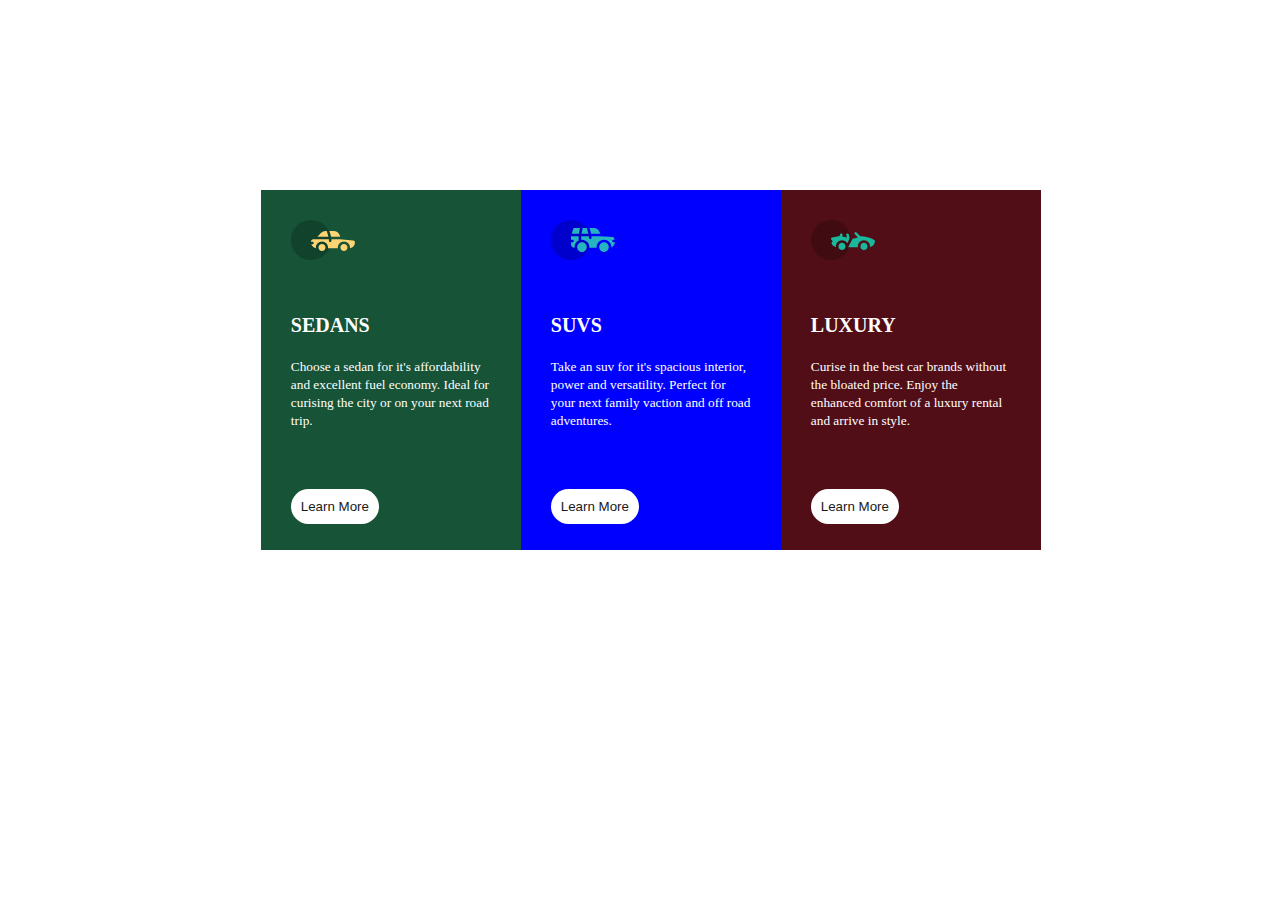
<file: zuri task/index.html>
<!DOCTYPE html>
<html lang="en">
  <head>
    <meta charset="UTF-8" />
    <meta http-equiv="X-UA-Compatible" content="IE=edge" />
    <meta name="viewport" content="width=device-width, initial-scale=1.0" />
    <link rel="stylesheet" href="https://cdnjs.cloudflare.com/ajax/libs/font-awesome/6.2.0/css/all.min.css">
    <link rel="stylesheet" href="style.css" />
    <title>FLEX-BOX</title>
  </head>
  <body>
    <main>
      <div class="row">
        <div class="flex card-1">
            <img src="images/icon-sedans.svg" alt="svg of sudans car">
          <p>SEDANS</p>
          <small>
            Choose a sedan for it's affordability and excellent fuel economy.
            Ideal for curising the city or on your next road trip.
          </small>
          <div class="button">
            <a href="grid.html">
              <button class="btn">Learn More</button>
            </a>
          </div>
        </div>
        <div class="flex card-2">
            <img src="images/icon-suvs.svg" alt="svg of suvs">
          <p>SUVS</p>
          <small>
            Take an suv for it's spacious interior, power and versatility.
            Perfect for your next family vaction and off road adventures.
          </small>
          <div class="button">
            <a href="grid.html">
              <button class="btn">Learn More</button>
            </a>
          </div>
        </div>
        <div class="flex card-3">
            <img src="images/icon-luxury.svg" alt="svg of luxury cars">
          <p>LUXURY</p>
          <small>
            Curise in the best car brands without the bloated price. Enjoy the
            enhanced comfort of a luxury rental and arrive in style.
          </small>
          <div class="button">
            <a href="grid.html">
              <button class="btn">Learn More</button>
            </a>
          </div>
        </div>
      </div>
    </main>
  </body>
</html>
</file>
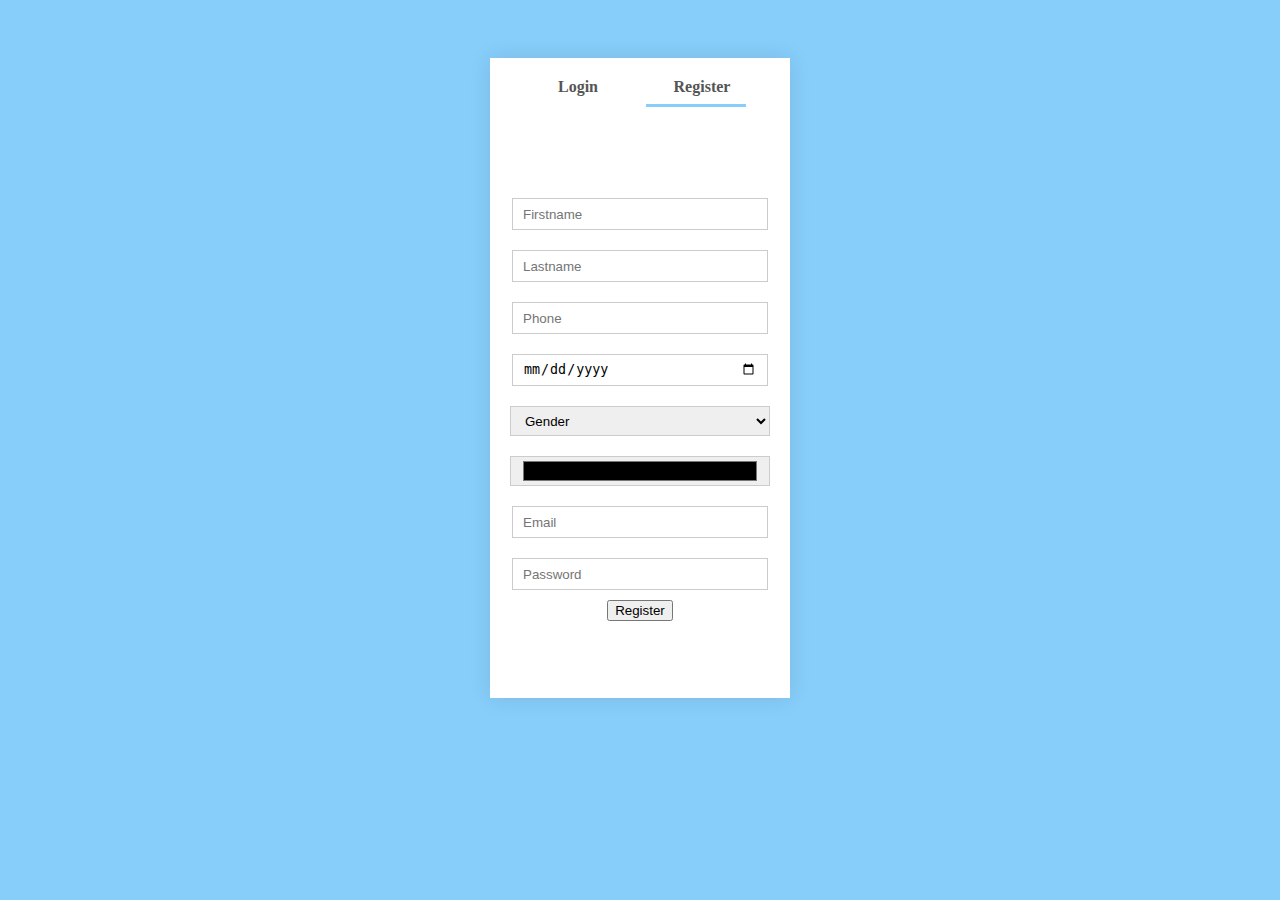
<file: Login page/account.html>
<!DOCTYPE html>
<html lang="en">
  <head>
    <meta charset="UTF-8" />
    <meta http-equiv="X-UA-Compatible" content="IE=edge" />
    <meta name="viewport" content="width=device-width, initial-scale=1.0" />
    <link rel="stylesheet" href="style.css" />
    <title>Login-Page</title>
  </head>
  <body>
    <div class="account-page">
      <div class="container">
        <div class="row">
          <div class="col-2">
            <div class="form-container">
              <div class="form-btn">
                <span onclick="login()">Login</span>
                <span onclick="register()">Register</span>
                <hr id="Indicator" />

                <form id="LoginForm">
                  <input type="text" placeholder="Username" />
                  <input type="password" placeholder="Password" />
                  <button type="submit" class="btn-hero">Login</button>
                  <a href="">Forgot Password?</a>
                </form>

                <form
                  id="RegForm"
                  name="myForm"
                  action="/successful.html"
                  onsubmit="return validateForm()"
                >
                  <input
                    type="text"
                    placeholder="Firstname"
                    name="firstname"
                    required
                  />
                  <input
                    type="text"
                    placeholder="Lastname"
                    name="lastname"
                    required
                  />
                  <input
                    type="text"
                    placeholder="Phone"
                    name="phone"
                    required
                  />
                  <input
                    type="date"
                    placeholder="Date Of Birth"
                    name="dob"
                    required
                  />
                  <select name="gender" required>
                    <option value="gender">Gender</option>
                    <option value="male"  required>Male</option>
                    <option value="female"  required>Female</option>
                  </select>
                  <input type="color" id="colorpicker" name="color" required />
                  <input
                    type="email"
                    placeholder="Email"
                    name="email"
                    required
                  />
                  <input
                    type="password"
                    placeholder="Password"
                    name="password"
                    required
                  />
                  <button type="submit" class="hero-btn">Register</button>
                </form>
              </div>
            </div>
          </div>
        </div>
      </div>
    </div>
    <script>
      var LoginForm = document.getElementById("LoginForm");
      var RegForm = document.getElementById("RegForm");
      var Indicator = document.getElementById("Indicator");

      function register() {
        RegForm.style.transform = "translateX(0px)";
        LoginForm.style.transform = "translateX(0px)";
        Indicator.style.transform = "translateX(120px)";
      }

      function login() {
        RegForm.style.transform = "translateX(300px)";
        LoginForm.style.transform = "translateX(300px)";
        Indicator.style.transform = "translateX(0px)";
      }
    </script>

    <script>
      function validateForm() {
        let x =
          document.forms["myForm"][
            ("firstname",
            "lastname",
            "phone",
            "dob",
            "gender",
            "color",
            "emali",
            "password")
          ].value;
        if (x == "") {
          return false;
        }
      }
    </script>
  </body>
</html>
</file>
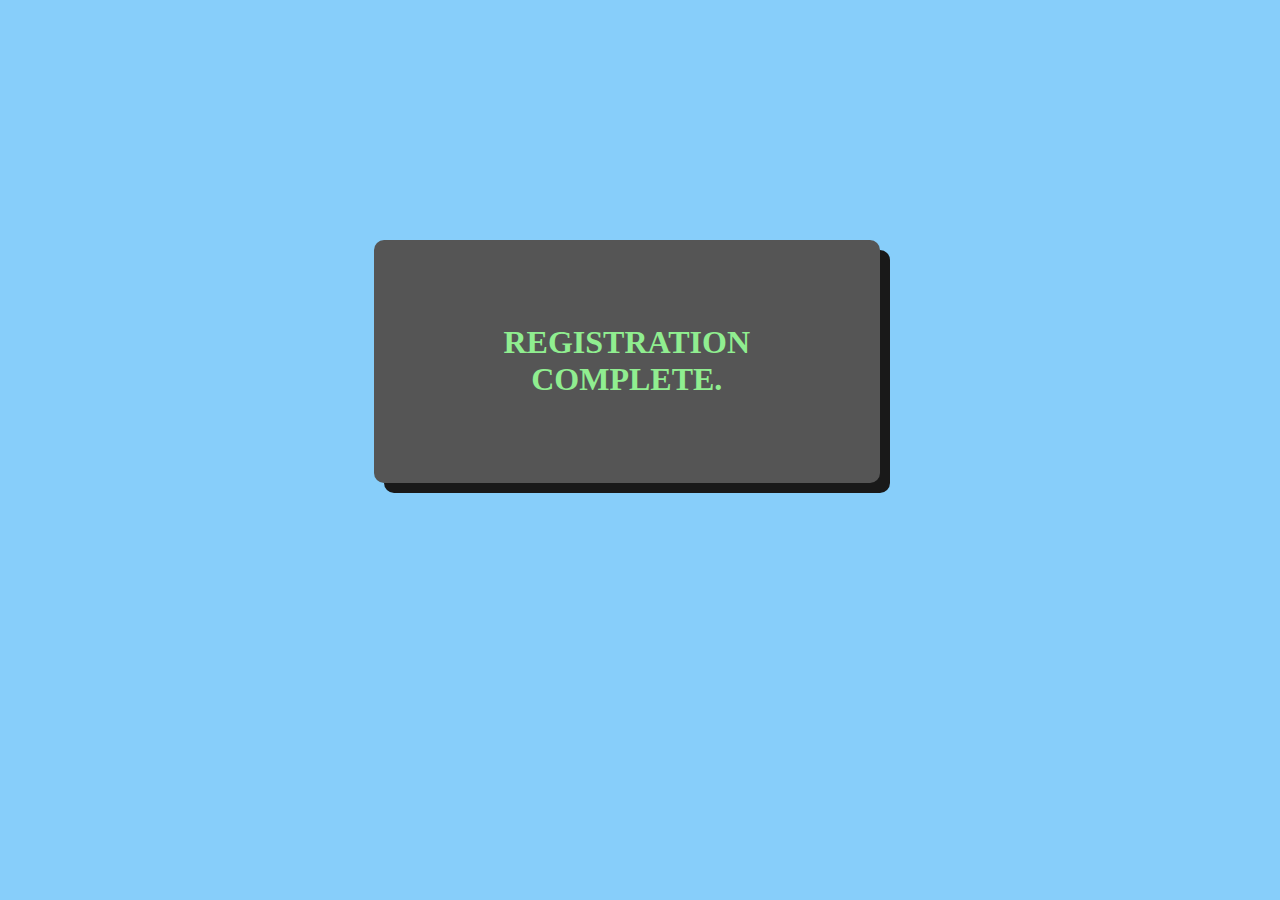
<file: Login page/successful.html>
<!DOCTYPE html>
<html lang="en">
  <head>
    <meta charset="UTF-8" />
    <meta http-equiv="X-UA-Compatible" content="IE=edge" />
    <meta name="viewport" content="width=device-width, initial-scale=1.0" />
    <link rel="stylesheet" href="style.css" />
    <title>Registration complete</title>
  </head>
  <body>
    <div class="card">
      <h1>
        REGISTRATION <br />
        COMPLETE.
      </h1>
    </div>
  </body>
</html>
</file>
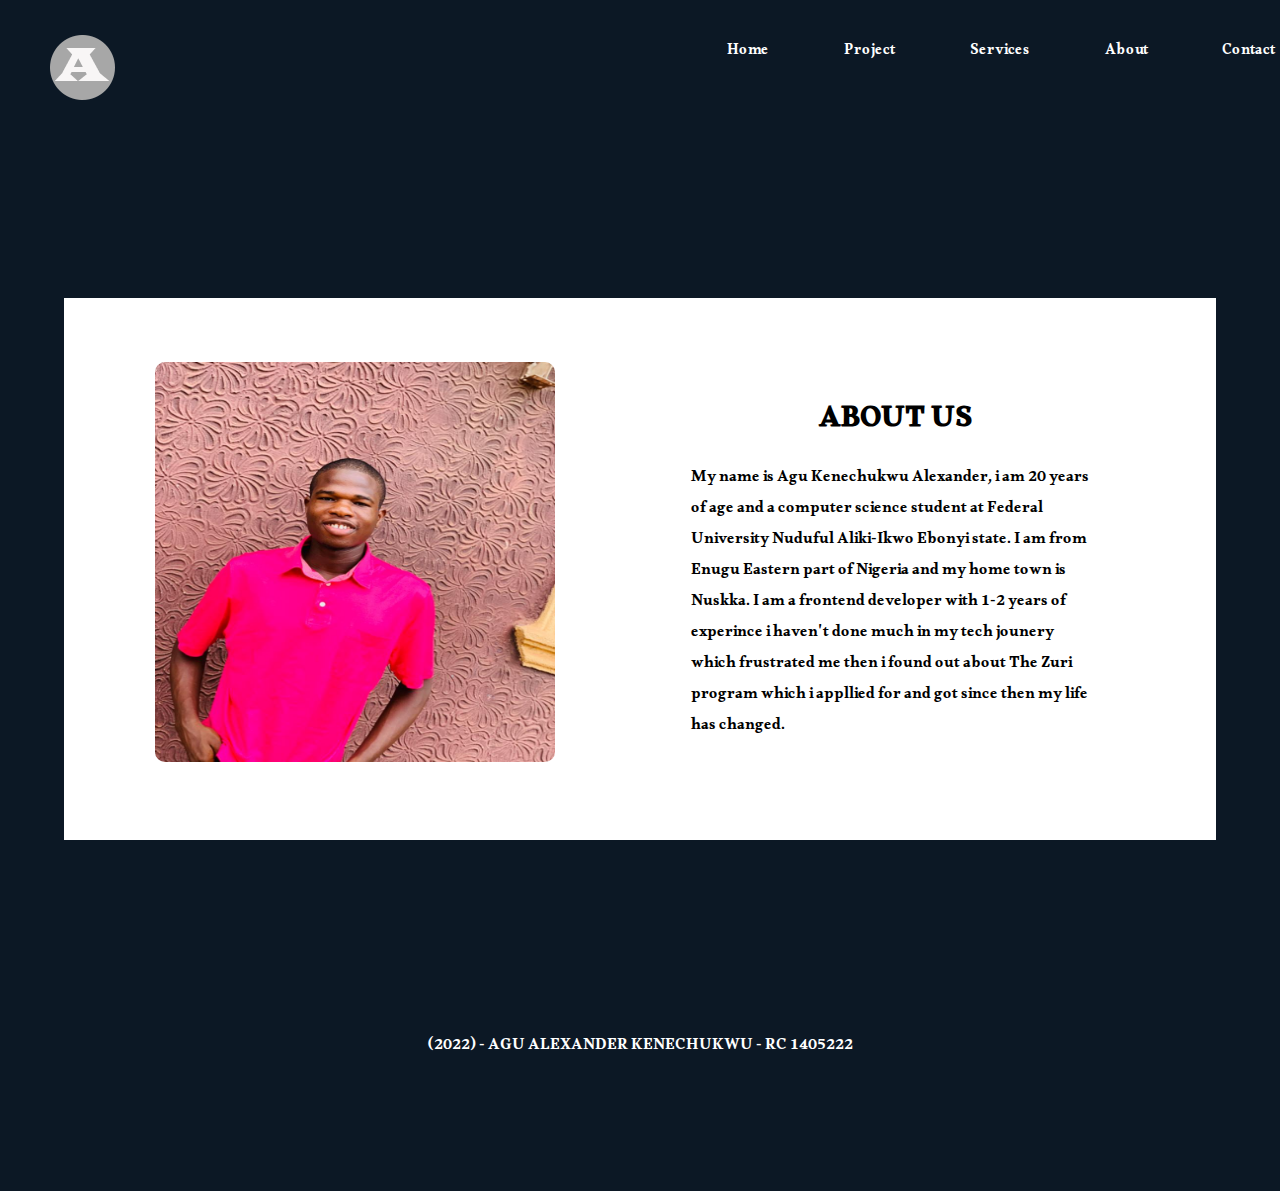
<file: portfolio/about.html>
<!DOCTYPE html>
<html lang="en">
  <head>
    <meta charset="UTF-8" />
    <meta http-equiv="X-UA-Compatible" content="IE=edge" />
    <meta name="viewport" content="width=device-width, initial-scale=1.0" />
    <link
      href="https://fonts.googleapis.com/css?family=Alkalami"
      rel="stylesheet"
    />
    <link rel="stylesheet" href="style.css" />
    <title>ABOUT US</title>
  </head>
  <body>
    <header>
      <div class="logo">
        <img src="images/Untitled-1.png" />
      </div>
      <div class="navbar">
        <nav>
          <ul>
            <li><a href="home.html">Home</a></li>
            <li><a href="projects.html">Project</a></li>
            <li><a href="./#service">Services</a></li>
            <li><a href="about.html">About</a></li>
            <li><a href="contact.html">Contact</a></li>
          </ul>
        </nav>
      </div>
    </header>

    <main class="about-us">
      <div class="row">
        <div class="col-1">
          <img src="images/IMG-20210104-WA0060_edit.jpg" alt="alex picture" />
        </div>
        <div class="col-1">
          <h4>ABOUT US</h4>
          <p>
            My name is Agu Kenechukwu Alexander, i am 20 years of age and a
            computer science student at Federal University Nuduful Aliki-Ikwo
            Ebonyi state. I am from Enugu Eastern part of Nigeria and my home
            town is Nuskka. I am a frontend developer with 1-2 years of
            experince i haven't done much in my tech jounery which frustrated me
            then i found out about The Zuri program which i appllied for and got
            since then my life has changed.
          </p>
        </div>
      </div>
    </main>

    <footer>
      <p>(2022) - AGU ALEXANDER KENECHUKWU - RC 1405222</p>
    </footer>
  </body>
</html>
</file>
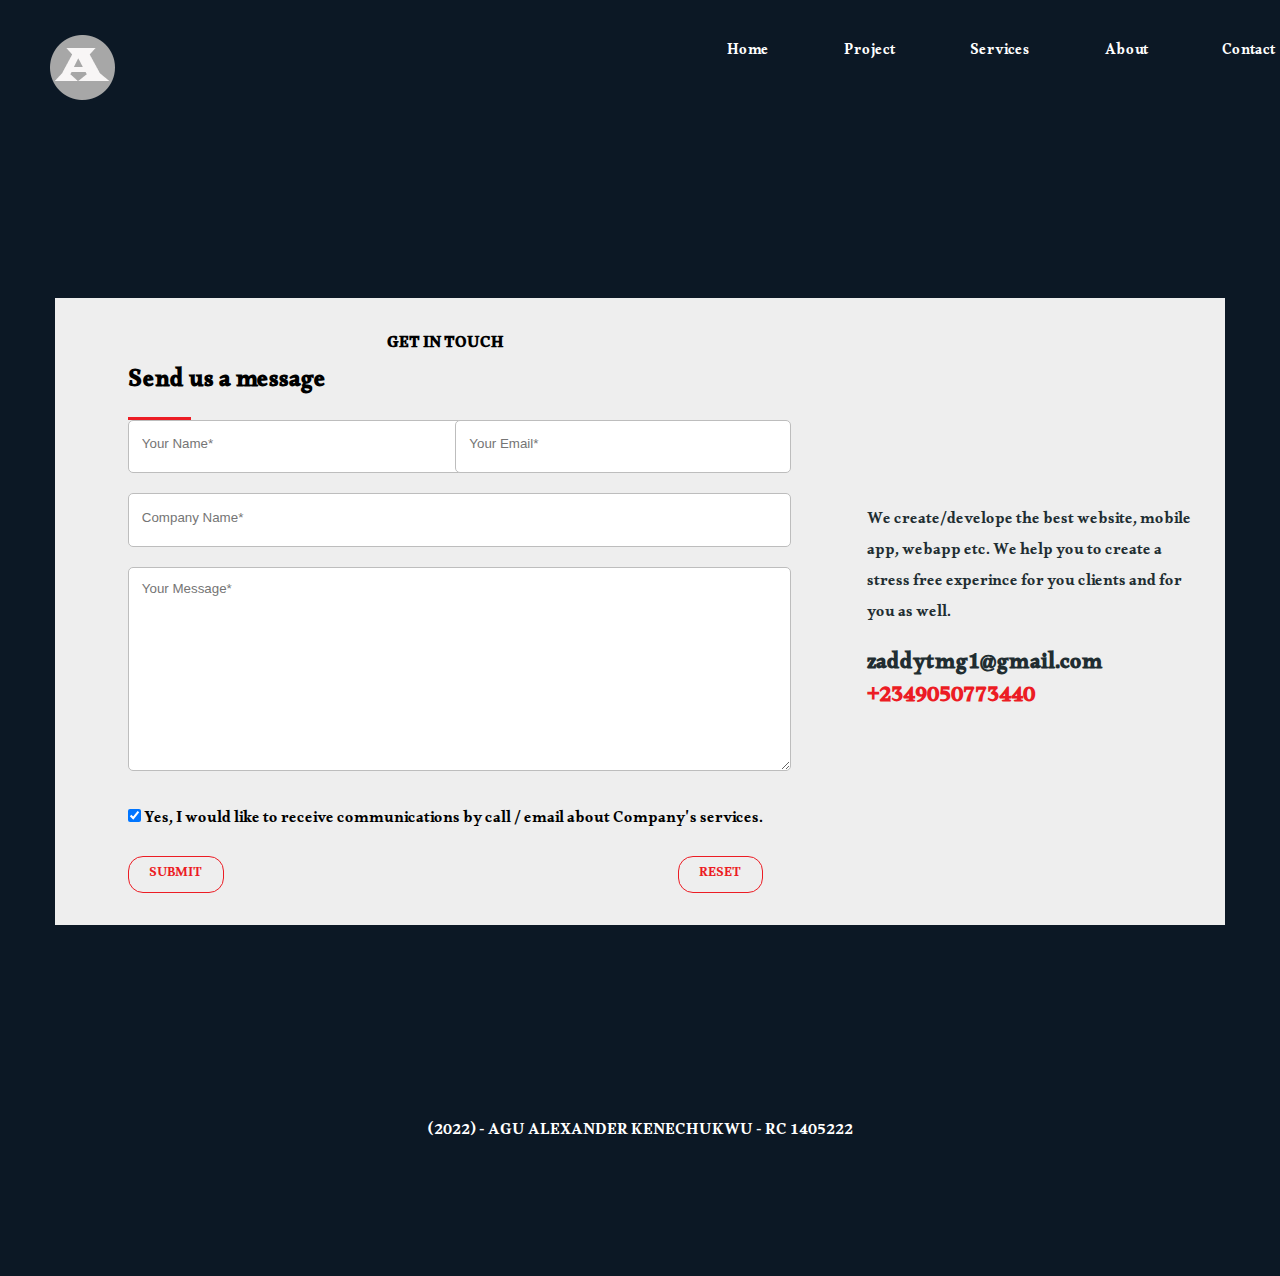
<file: portfolio/contact.html>
<!DOCTYPE html>
<html lang="en">
<head>
    <meta charset="UTF-8">
    <meta http-equiv="X-UA-Compatible" content="IE=edge">
    <meta name="viewport" content="width=device-width, initial-scale=1.0">
    <link
      href="https://fonts.googleapis.com/css?family=Alkalami"
      rel="stylesheet"
    />
    <link rel="stylesheet" href="style.css" />
    <title>CONTACT US</title>
</head>
<body>
    <header>
        <div class="logo">
          <img src="images/Untitled-1.png" />
        </div>
        <div class="navbar">
          <nav>
            <ul>
              <li><a href="home.html">Home</a></li>
              <li><a href="projects.html">Project</a></li>
              <li><a href="#service">Services</a></li>
              <li><a href="about.html">About</a></li>
              <li><a href="contact.html">Contact</a></li>
            </ul>
          </nav>
        </div>
      </header>

      <main class="contact-page">
        <div class="contain">

            <div class="wrapper">
          
              <div class="form">
                <h4>GET IN TOUCH</h4>
                <h2 class="form-headline">Send us a message</h2>
                <form id="submit-form" action="">
                  <p>
                    <input id="name" class="form-input" type="text" placeholder="Your Name*">
                    <small class="name-error"></small>
                  </p>
                  <p>
                    <input id="email" class="form-input" type="email" placeholder="Your Email*">
                    <small class="name-error"></small>
                  </p>
                  <p class="full-width">
                    <input id="company-name" class="form-input" type="text" placeholder="Company Name*" required>
                    <small></small>
                  </p>
                  <p class="full-width">
                    <textarea  minlength="20" id="message" cols="30" rows="7" placeholder="Your Message*" required></textarea>
                    <small></small>
                  </p>
                  <p class="full-width">
                    <input type="checkbox" id="checkbox" name="checkbox" checked> Yes, I would like to receive communications by call / email about Company's services.
                  </p>
                  <p class="full-width">
                    <input type="submit" class="submit-btn" value="Submit" onclick="checkValidations()">
                    <button class="reset-btn" onclick="reset()">Reset</button>
                  </p>
                </form>
              </div>
          
              <div class="contacts contact-wrapper">
          
                <ul>
                  <li>We create/develope the best website, mobile app, webapp etc. 
                    We help you to create a stress free experince for you clients and for you as well.  </li>
                  <span class="hightlight-contact-info">
                    <li class="email-info"><i class="fa fa-envelope" aria-hidden="true"></i> zaddytmg1@gmail.com</li>
                    <li><i class="fa fa-phone" aria-hidden="true"></i> <span class="highlight-text">+2349050773440</span></li>
                  </span>
                </ul>
              </div>
            </div>
          </div>
      </main>

      <footer>
        <p>(2022) - AGU ALEXANDER KENECHUKWU - RC 1405222</p>
      </footer>

      <script src="app.js"></script>
</body>
</html>
</file>
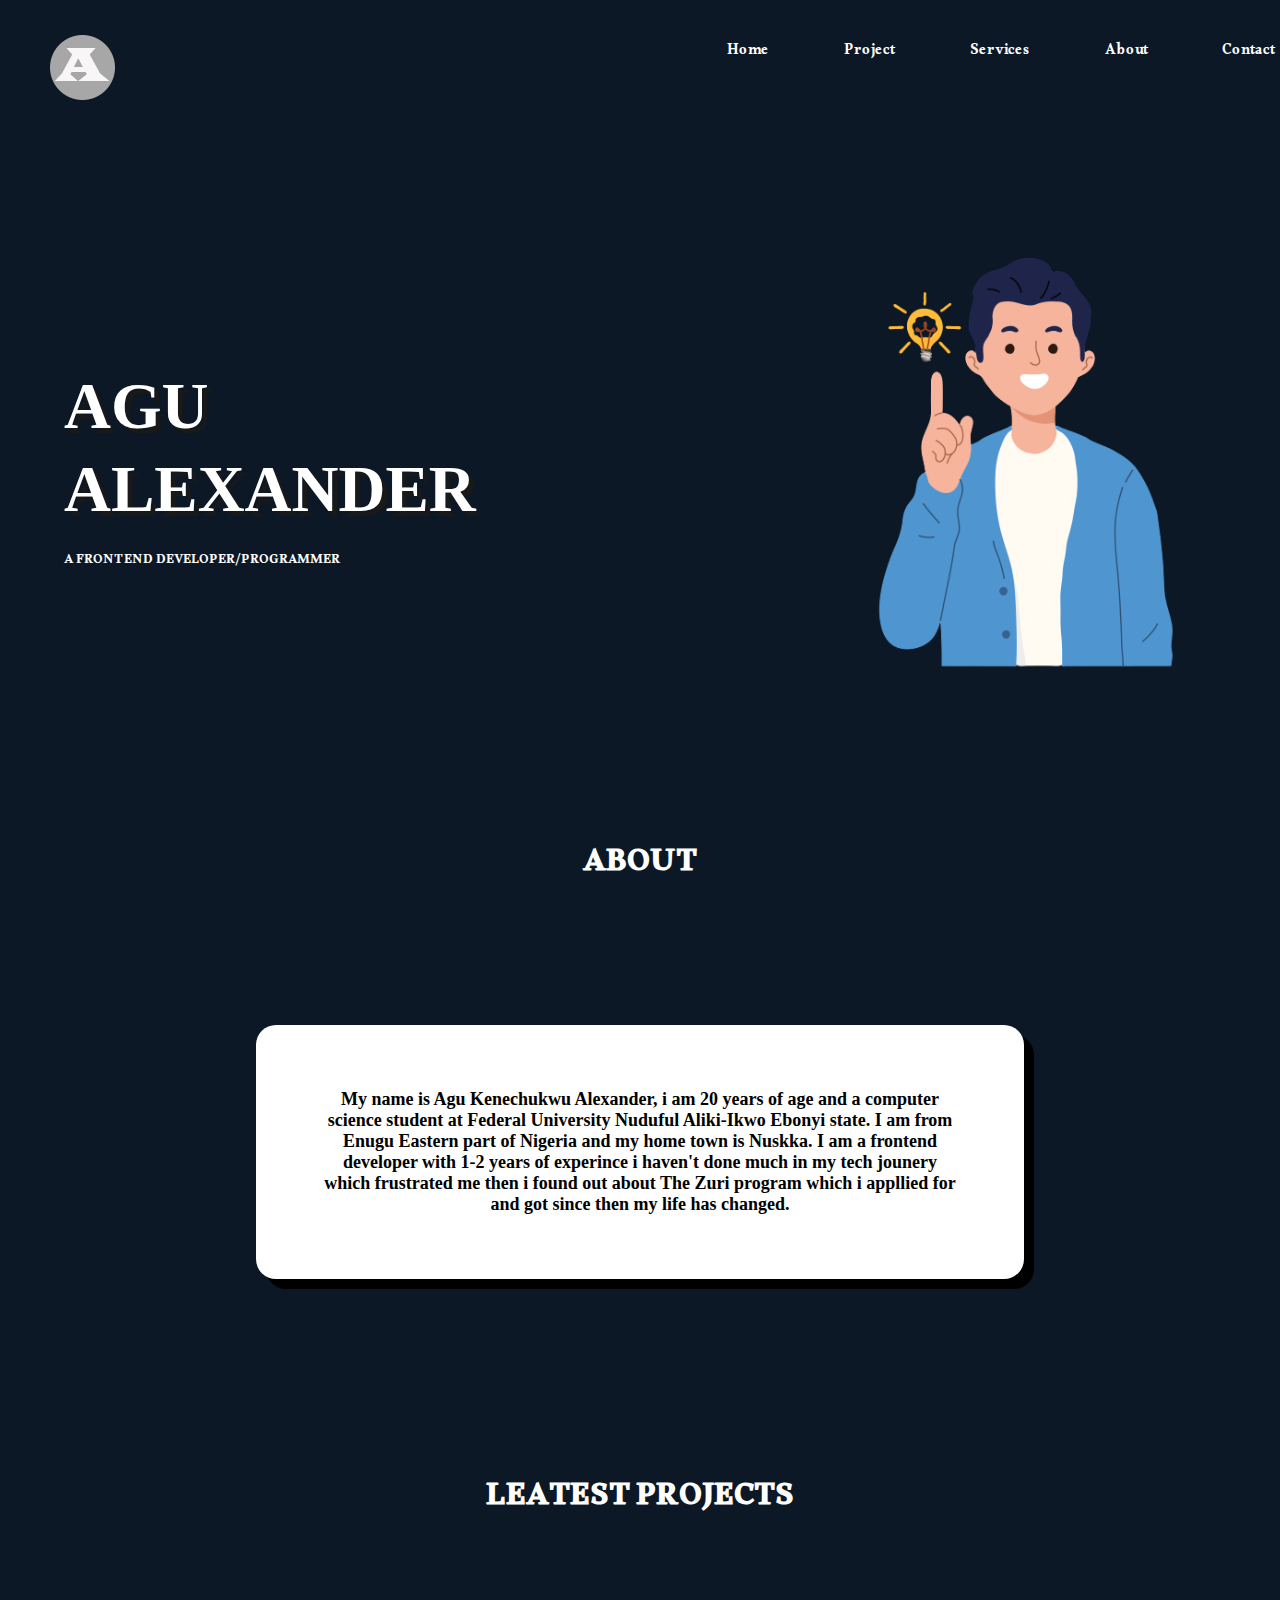
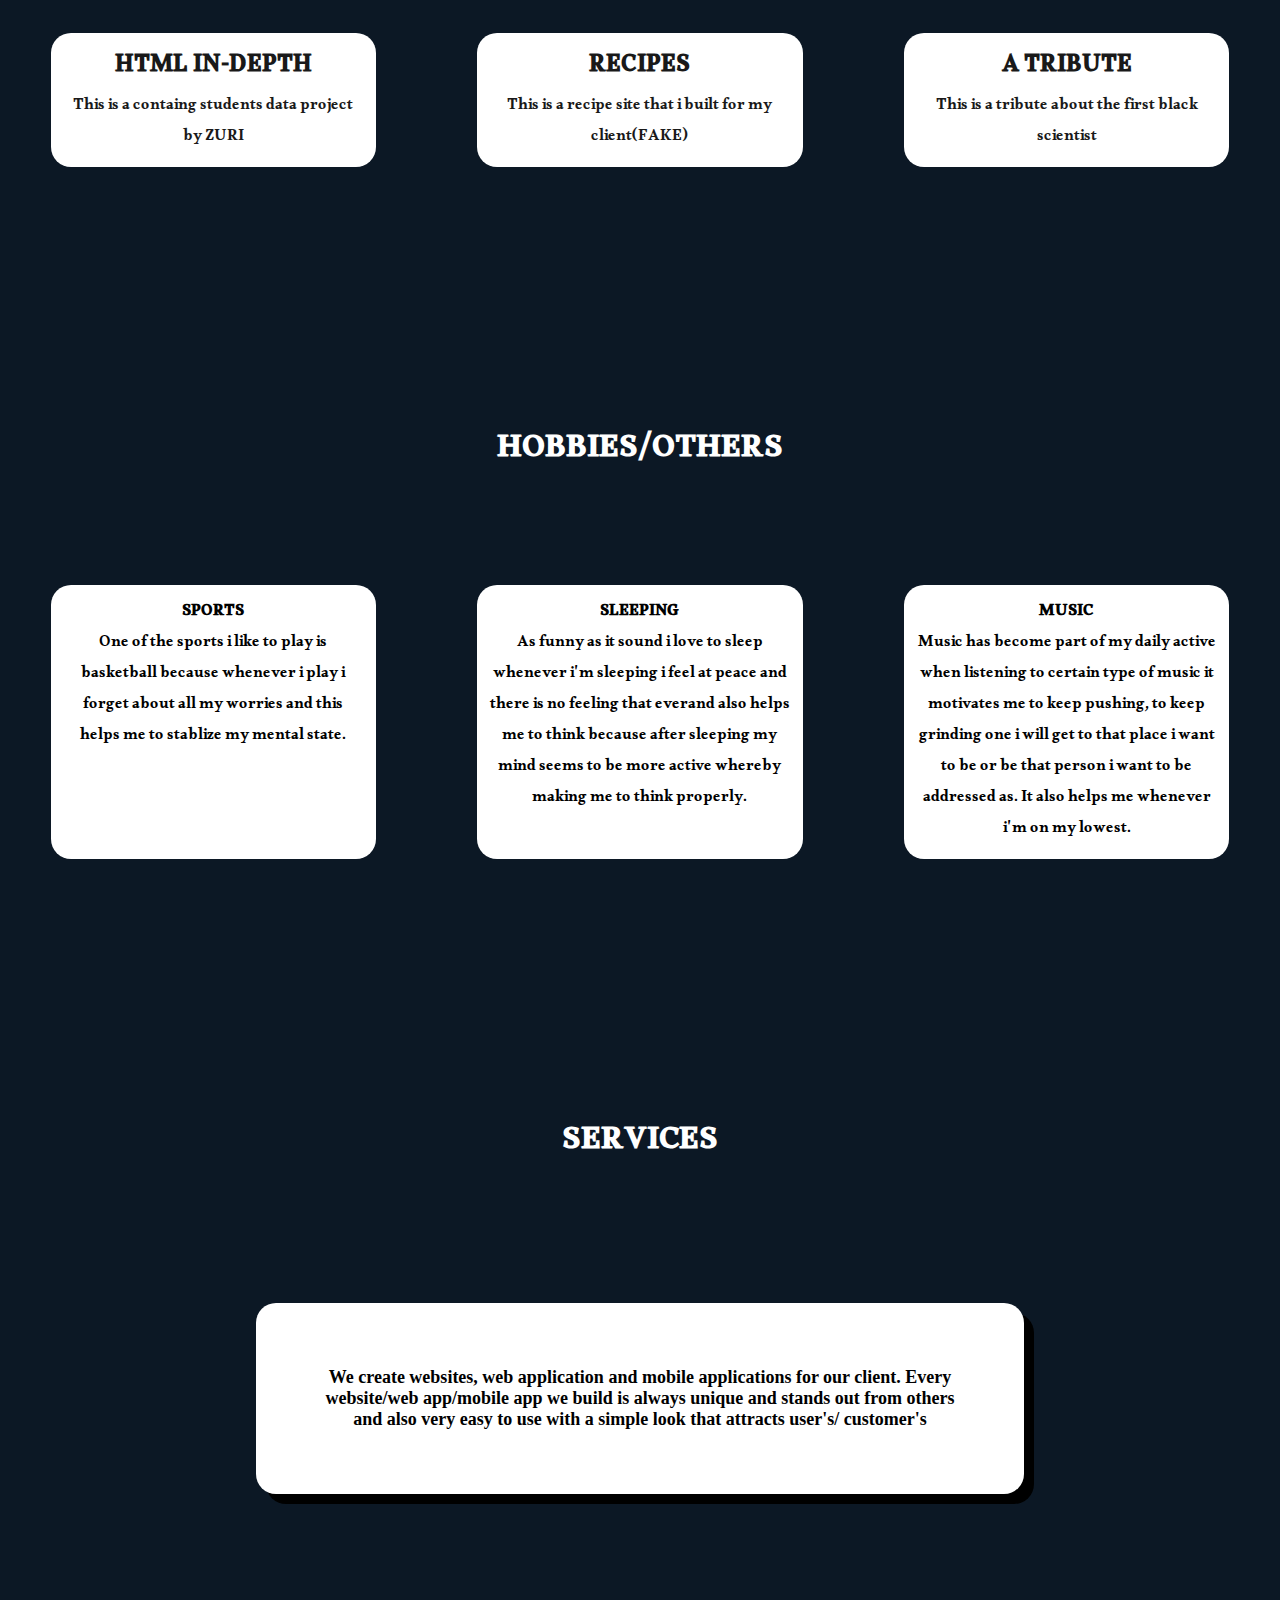
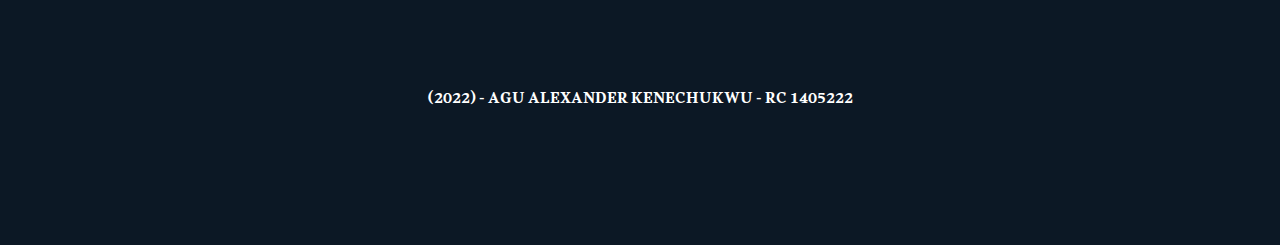
<file: portfolio/home.html>
<!DOCTYPE html>
<html lang="en">
  <head>
    <meta charset="UTF-8" />
    <meta http-equiv="X-UA-Compatible" content="IE=edge" />
    <meta name="viewport" content="width=device-width, initial-scale=1.0" />
    <link
      href="https://fonts.googleapis.com/css?family=Alkalami"
      rel="stylesheet"
    />
    <link rel="stylesheet" href="style.css" />
    <title>Home Page</title>
  </head>
  <body>
    <header>
      <div class="logo">
        <img src="images/Untitled-1.png" />
      </div>
      <div class="navbar">
        <nav>
          <ul>
            <li><a href="home.html">Home</a></li>
            <li><a href="projects.html">Project</a></li>
            <li><a href="#service">Services</a></li>
            <li><a href="about.html">About</a></li>
            <li><a href="contact.html">Contact</a></li>
          </ul>
        </nav>
      </div>
    </header>
    <!---------------------INTRO-------------------------->
    <main>
      <section class="intro">
        <div class="row">
          <div class="col-1">
            <h3>AGU ALEXANDER</h3>
            <small> A FRONTEND DEVELOPER/PROGRAMMER </small>
          </div>
          <div class="col-1">
            <img src="images/18915856-removebg-preview.png" />
          </div>
        </div>
      </section>
      <!----------------------ABOUT----------------------------------->
      <section>
        <h1 class="tag">ABOUT</h1>
        <div class="about">
          <p>
            My name is Agu Kenechukwu Alexander, i am 20 years of age and a
            computer science student at Federal University Nuduful Aliki-Ikwo
            Ebonyi state. I am from Enugu Eastern part of Nigeria and my home
            town is Nuskka. I am a frontend developer with 1-2 years of
            experince i haven't done much in my tech jounery which frustrated me
            then i found out about The Zuri program which i appllied for and got
            since then my life has changed.
          </p>
        </div>
      </section>
      <!---------------------PROJECT----------------------------->
      <section>
        <h1 class="tag">LEATEST PROJECTS</h1>
        <div class="row">
          <div class="col">
            <a href="https://codepen.io/Zaddytmg/pen/PoeBMye">
              <h2>HTML IN-DEPTH</h2>
              <p>This is a containg students data project by ZURI</p>
            </a>
          </div>

          <div class="col">
            <a href="https://young-recipe.netlify.app\">
              <h2>RECIPES</h2>
              <p>This is a recipe site that i built for my client(FAKE)</p>
            </a>
          </div>

          <div class="col">
            <a href="https://codepen.io/Zaddytmg/pen/qBYKqEo">
              <h2>A TRIBUTE</h2>
              <p>This is a tribute about the first black scientist</p>
            </a>
          </div>
        </div>
      </section>
      <!------------------------HOBBIES------------------------------>
      <section>
        <h1>HOBBIES/OTHERS</h1>
        <div class="row">
          <div class="col">
            <h4>SPORTS</h4>
            <p>
              One of the sports i like to play is basketball because whenever i
              play i forget about all my worries and this helps me to stablize
              my mental state.
            </p>
          </div>
          <div class="col">
            <h4>SLEEPING</h4>
            <p>
              As funny as it sound i love to sleep whenever i'm sleeping i feel
              at peace and there is no feeling that everand also helps me to
              think because after sleeping my mind seems to be more active
              whereby making me to think properly.
            </p>
          </div>
          <div class="col">
            <h4>MUSIC</h4>
            <p>
              Music has become part of my daily active when listening to certain
              type of music it motivates me to keep pushing, to keep grinding
              one i will get to that place i want to be or be that person i want
              to be addressed as. It also helps me whenever i'm on my lowest.
            </p>
          </div>
        </div>
      </section>

      <section id="service">
        <h1 class="tag">SERVICES</h1>
        <div class="about">
          <p>
            We create websites, web application and mobile applications for our
            client. Every website/web app/mobile app we build is always unique
            and stands out from others and also very easy to use with a simple
            look that attracts user's/ customer's
          </p>
        </div>
      </section>
    </main>

    <footer>
      <p>(2022) - AGU ALEXANDER KENECHUKWU - RC 1405222</p>
    </footer>
  </body>
</html>
</file>
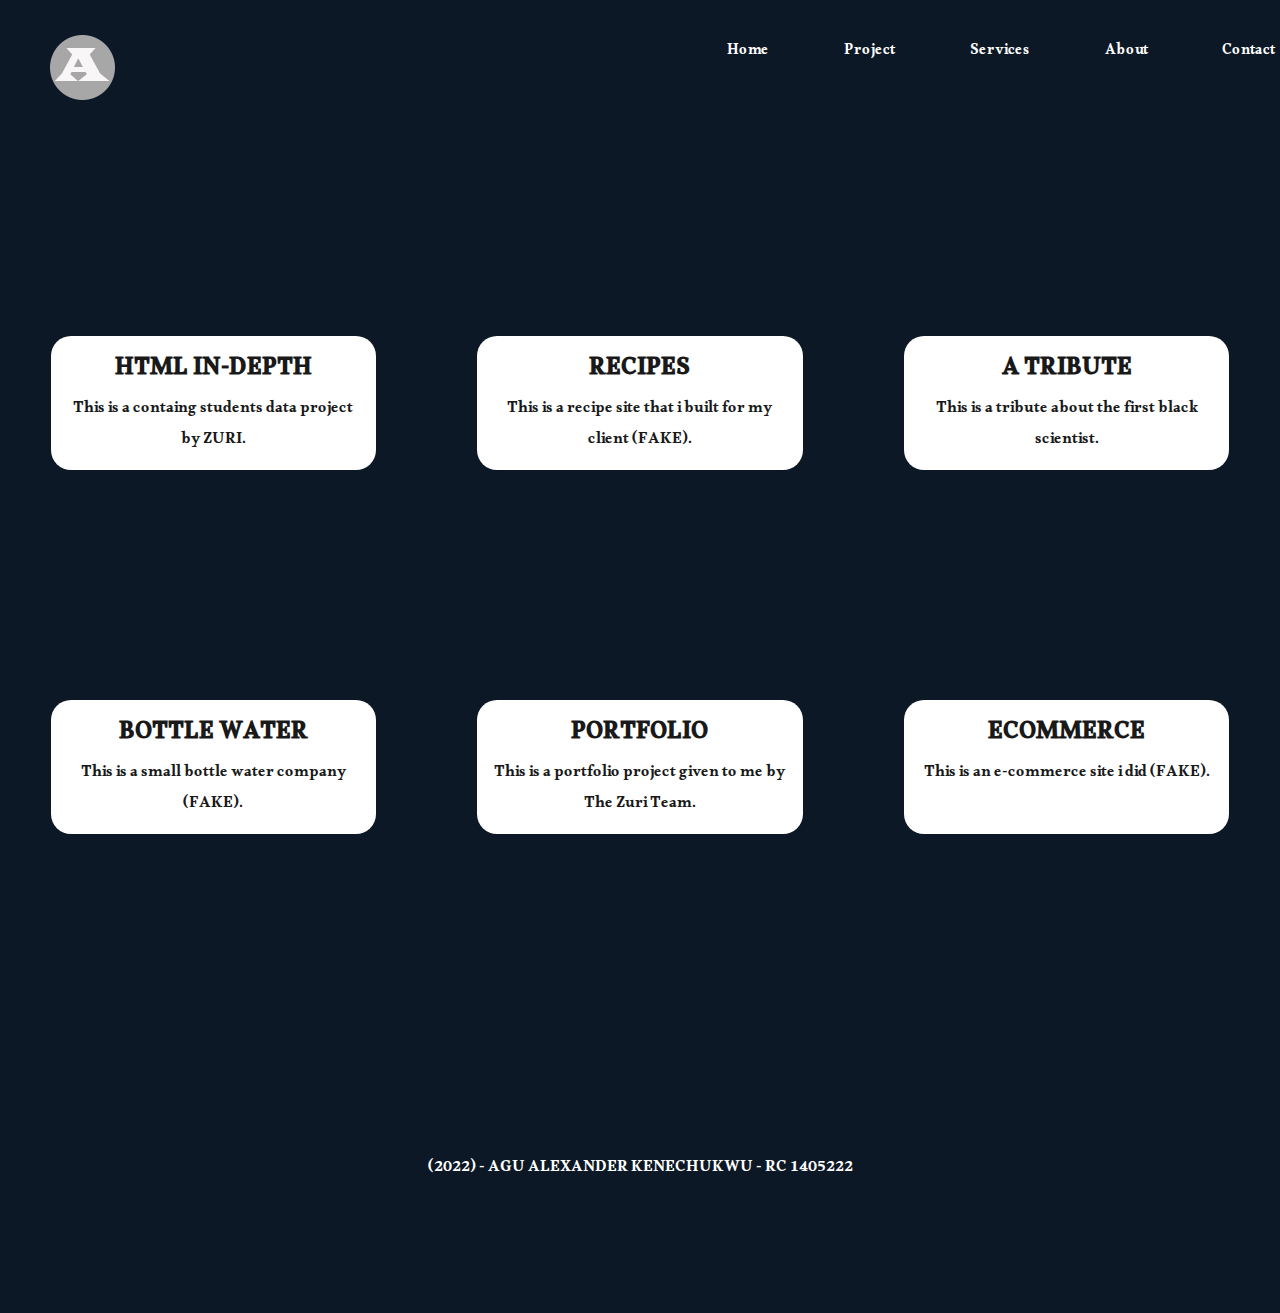
<file: portfolio/projects.html>
<!DOCTYPE html>
<html lang="en">
  <head>
    <meta charset="UTF-8" />
    <meta http-equiv="X-UA-Compatible" content="IE=edge" />
    <meta name="viewport" content="width=device-width, initial-scale=1.0" />
    <link
      href="https://fonts.googleapis.com/css?family=Alkalami"
      rel="stylesheet"
    />
    <link rel="stylesheet" href="style.css" />
    <title>Projects</title>
  </head>
  <body>
    <header>
        <div class="logo">
          <img src="images/Untitled-1.png" />
        </div>
        <div class="navbar">
          <nav>
            <ul>
              <li><a href="home.html">Home</a></li>
              <li><a href="projects.html">Project</a></li>
              <li><a href="#service">Services</a></li>
              <li><a href="about.html">About</a></li>
              <li><a href="contact.html">Contact</a></li>
            </ul>
          </nav>
        </div>
      </header>
      
    <main class="project">
      <div class="row">
        <div class="col">
          <a href="https://codepen.io/Zaddytmg/pen/PoeBMye">
            <h2>HTML IN-DEPTH</h2>
            <p>This is a containg students data project by ZURI.</p>
          </a>
        </div>

        <div class="col">
          <a href="https://young-recipe.netlify.app\">
            <h2>RECIPES</h2>
            <p>This is a recipe site that i built for my client (FAKE).</p>
          </a>
        </div>

        <div class="col">
          <a href="https://codepen.io/Zaddytmg/pen/qBYKqEo">
            <h2>A TRIBUTE</h2>
            <p>This is a tribute about the first black scientist.</p>
          </a>
        </div>
      </div>

      <div class="row">
        <div class="col">
          <a href="https://water-com.netlify.app/">
            <h2>BOTTLE WATER</h2>
            <p>This is a small bottle water company (FAKE).</p>
          </a>
        </div>
        <div class="col">
          <a href="https://replit.com/@zaddytmg1/portfolio#index.html">
            <h2>PORTFOLIO</h2>
            <p>This is a portfolio project given to me by The Zuri Team.</p>
          </a>
        </div>
        <div class="col">
          <a href="https://andre-black.netlify.app/">
            <h2>ECOMMERCE</h2>
            <p>This is an e-commerce site i did (FAKE).</p>
          </a>
        </div>
      </div>
    </main>
    <footer>
      <p>(2022) - AGU ALEXANDER KENECHUKWU - RC 1405222</p>
    </footer>
  </body>
</html>
</file>
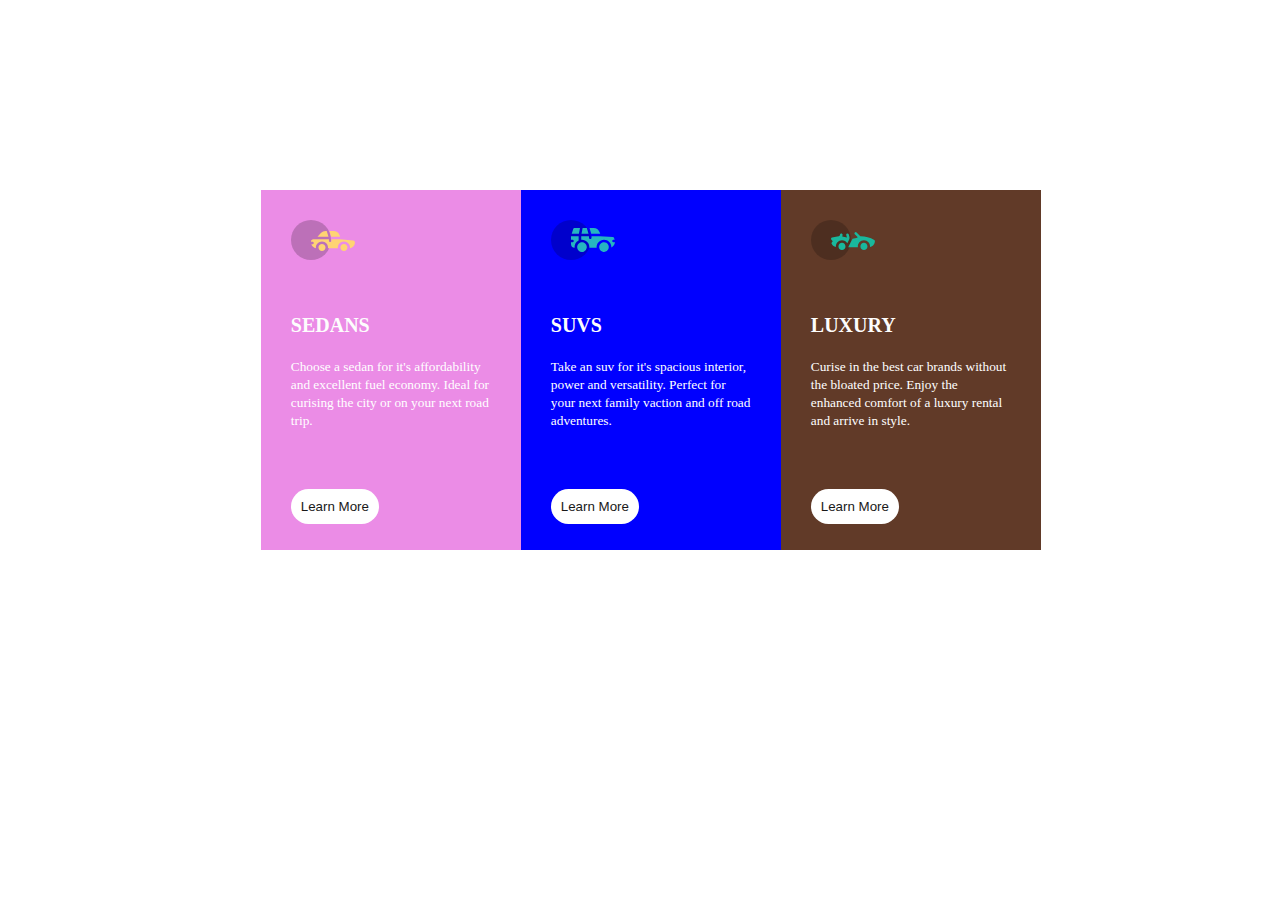
<file: zuri task/grid.html>
<!DOCTYPE html>
<html lang="en">
  <head>
    <meta charset="UTF-8" />
    <meta http-equiv="X-UA-Compatible" content="IE=edge" />
    <meta name="viewport" content="width=device-width, initial-scale=1.0" />
    <link rel="stylesheet" href="https://cdnjs.cloudflare.com/ajax/libs/font-awesome/6.2.0/css/all.min.css">
    <link rel="stylesheet" href="grid.css" />
    <title>Grid</title>
  </head>
  <body>
    <main>
      <div class="grid">
        <div class="card-1 grid-1">
          <img src="images/icon-sedans.svg" alt="svg of sudans car" />
          <p>SEDANS</p>
          <small>
            Choose a sedan for it's affordability and excellent fuel economy.
            Ideal for curising the city or on your next road trip.
          </small>
          <div class="button">
            <a href="index.html">
              <button class="btn">Learn More</button>
            </a>
          </div>
        </div>
        <div class="card-2 grid-1">
          <img src="images/icon-suvs.svg" alt="svg of suvs" />
          <p>SUVS</p>
          <small>
            Take an suv for it's spacious interior, power and versatility.
            Perfect for your next family vaction and off road adventures.
          </small>
          <div class="button">
            <a href="index.html">
              <button class="btn">Learn More</button>
            </a>
          </div>
        </div>
        <div class="card-3 grid-1">
          <img src="images/icon-luxury.svg" alt="svg of luxury cars" />
          <p>LUXURY</p>
          <small>
            Curise in the best car brands without the bloated price. Enjoy the
            enhanced comfort of a luxury rental and arrive in style.
          </small>
          <div class="button">
            <a href="index.html">
              <button class="btn">Learn More</button>
            </a>
          </div>
        </div>
      </div>
    </main>
  </body>
</html>
</file>
<file: zuri task/style.css>
body {
  background: #fff;
}

main {
  margin-top: 15%;
  margin-left: 20%;
}

.row {
  display: flex;
  flex-wrap: wrap;
}

.flex {
  height: 300px;
  flex-basis: 10%;
  min-width: 200px;
  padding: 30px;
}

.card-1 {
  background: rgb(22, 83, 55);
}


.card-2 {
  background: blue;
}


.card-3 {
  background: rgb(82, 14, 23);
}

p {
  font-size: 20px;
  font-weight: bold;
  margin-top: 25%;
  color: #fff;
}

small {
  color: #fff;

}
.button {
  margin-top: 30%;
}
.btn {
  border: none;
  background: #fff;
  color: #191919;
  border-radius: 20px;
  cursor: pointer;
  padding: 10px;
}
</file>
<file: Login page/style.css>
body {
    background: lightskyblue;

}

.account-page {
    padding: 50px 0;
    background: lightskyblue;
}

.form-container {
    background: #fff;
    width: 300px;
    height: 600px;
    position: relative;
    text-align: center;
    padding: 20px 0;
    margin: auto;
    box-shadow: 0 0 20px 0px rgba(0,0,0,0.1);
    overflow: hidden;
}

.form-container span {
    font-weight: bold;
    padding: 0 10px;
    color: #555;
    cursor: pointer;
    width: 100px;
    display: inline-block;
}

.form-btn {
    display: inline-block;
}

.form-container form {
    max-width: 300px;
    padding: 0 20px;
    position: absolute;
    top: 130px;
    transition: transform 1s;
}

form input {
    width: 90%;
    height: 30px;
    margin: 10px 0;
    padding: 0 10px;
    border: 1px solid #ccc;
}

select {
    width: 100%;
    height: 30px;
    margin: 10px 0;
    padding: 0 10px;
    border: 1px solid #ccc;
}

select:focus {
    outline: none;
}

form .btn {
    width: 100%;
    border: none;
    cursor: pointer;
    margin: 10px 0;
}

form .btn:focus {
    outline: none;
}

#LoginForm {
    left: -320px;
}

#RegForm {
    left: 0;
}

form a {
    font-size: 15px;
}

#Indicator {
    width: 100px;
    border: none;
    background:lightskyblue;
    height: 3px;
    margin: 8px;
    transform: translateX(120px);
    transition: transform 1s;
}

.btn-hero {
    width: 90%;
    display: inline-block;
    background: transparent;
    border: 1px solid #191919;
    color: #191919;
    padding: 10px;
    margin: 10px;
    border-radius: 10px;
    transition: all 650ms ease;
  }
  .btn-hero:hover {
    background: #191919;
    color: #fff;
    border: 1px solid #191919;
  }

  #colorpicker {
    width: 100%;
  }

.card {
width: 30%;
box-shadow:10px 10px #191919;
background-color: #555;
padding: 5%;
margin: 15%;
margin-left: 25%;
border-radius: 10px;
transform: translate(50px,50px);
}  

.card h1 {
text-align: center;
color: lightgreen;
}
</file>
<file: portfolio/style.css>
* {
  padding: 0;
  margin: auto;
  font-family: "Alkalami";
}

body {
  background-color: #0c1825;
}

a {
  text-decoration: none;
}

ul {
  list-style-type: none;
}

.logo {
  width: 50px;
  height: 50px;
  margin-left: -9%;
  margin-top: -5%;
}

header {
  display: flex;
}

nav ul {
  display: flex;
}

.navbar {
  display: flex;
  padding: 3%;
}

.navbar a {
  color: #fff;
}

nav ul li {
  /* margin: 3%; */
  text-decoration: none;
  font-family: "Alkalami";
  font-size: 15px;
  font-weight: 500;
  margin-left: 30%;
  transform: all ease 650ms;
}

nav li:hover {
  font-size: 20px;
}
/*           INTRO         */
.intro {
  margin-top: 10%;
}

.row {
  display: flex;
  flex-wrap: wrap;
  justify-content: space-around;
}

.col-1 {
  flex-basis: 40%;
  min-width: 300px;
}

.col-1 img {
  width: 90%;
  margin-left: 19%;
}

.col-1 h3 {
  display: block;
  font-size: 65px;
  line-height: 82.42px;
  font-family: "Alkalami";
  font-family: U8-Bold;
  font-weight: 700;
  color: #fff;
  text-shadow: 5px 5px #191919;
}

.col-1 small {
  color: #fff;
}

/*        ABOUT MYSELF SECTION        */

.about p {
  width: 50%;
  text-align: center;
  background-color: #fff;
  padding: 5%;
  font-size: 18px;
  font-family: "Alkalami";
  font-family: U8-Bold;
  font-weight: 700;
  border-radius: 20px;
  margin-top: 10%;
  margin-bottom: 15%;
  box-shadow: 10px 10px;
  transform: all ease 650ms;
}

/*           PROJECT 1            */

.col {
  flex-basis: 10%;
  min-width: 300px;
  background-color: #fff;
  padding: 1%;
  border-radius: 20px;
  margin: 10px;
  margin-top: 8%;
  margin-bottom: 10%;
  transform: all ease 650ms;
}

.col h2 {
  text-align: center;
}

.col p {
  display: block;
  font-family: "Alkalami";
  text-align: center;
}

.col a {
  color: #191919;
}

h1 {
  text-align: center;
  color: #fff;
  margin-top: 10%;
}

.col:hover {
  scale: 120%;
  box-shadow: 10px 10px;
}

/*     HOBBIES       */

h4 {
  text-align: center;
}

/* FOOTER */

footer p {
  text-align: center;
  color: #fff;
  margin-top: 15%;
  margin-bottom: 10%;
}

/* MAIN PROJECT PAGE */

.project {
  margin-top: 10%;
}

/* CONTACT US PAGE */
.contain {
  background-color: #eee;
  max-width: 1170px;
  margin-left: auto;
  margin-right: auto;
  margin-top: 15%;
  padding: 1em;
}

div.form {
  background-color: #eee;
}
.contact-wrapper {
  margin: auto 0;
}

.submit-btn {
  float: left;
}
.reset-btn {
  float: right;
}

.form-headline:after {
  content: "";
  display: block;
  width: 10%;
  padding-top: 10px;
  border-bottom: 3px solid #ec1c24;
}

.highlight-text {
  color: #ec1c24;
}

.hightlight-contact-info {
  font-weight: 700;
  font-size: 22px;
  line-height: 1.5;
}

.highlight-text-grey {
  font-weight: 500;
}

.email-info {
  margin-top: 20px;
}

::-webkit-input-placeholder {
  /* Chrome */
  font-family: "Roboto", sans-serif;
}

.required-input {
  color: black;
}
@media (min-width: 600px) {
  .contain {
    padding: 0;
  }
}

h3,
ul {
  margin: 0;
}

h3 {
  margin-bottom: 1rem;
}

.form-input:focus,
textarea:focus {
  outline: 1.5px solid #ec1c24;
}

.form-input,
textarea {
  width: 100%;
  border: 1px solid #bdbdbd;
  border-radius: 5px;
}

.wrapper > * {
  padding: 1em;
}
@media (min-width: 700px) {
  .wrapper {
    display: grid;
    grid-template-columns: 2fr 1fr;
  }
  .wrapper > * {
    padding: 2em 2em;
  }
}

ul {
  list-style: none;
  padding: 0;
}

.contacts {
  color: #212d31;
}

.form {
  background: #fff;
}

form {
  display: grid;
  grid-template-columns: 1fr 1fr;
  grid-gap: 20px;
}
form label {
  display: block;
}
form p {
  margin: 0;
}

.full-width {
  grid-column: 1 / 3;
}

button,
.submit-btn,
.form-input,
textarea {
  padding: 1em;
}

button,
.submit-btn {
  background: transparent;
  border: 1px solid #ec1c24;
  color: #ec1c24;
  border-radius: 15px;
  padding: 5px 20px;
  text-transform: uppercase;
}
button:hover,
.submit-btn:hover,
button:focus,
.submit-btn:focus {
  background: #ec1c24;
  outline: 0;
  color: #eee;
}
.error {
  color: #ec1c24;
}

/* ABOUT US PAGE */

.about-us {
  width: 80%;
  margin-top: 15%;
  padding: 5%;
  background: #fff;
}

.about-us img {
  width: 400px;
  height: 400px;
  margin-left: -6%;
  border-radius: 10px;
}

.about-us h4 {
  font-size: 30px;
  margin-bottom: 3%;
}
</file>
<file: zuri task/grid.css>
body {
  background: #fff;
}

main {
  margin-top: 15%;
  margin-left: 20%;
}

.grid {
  display: grid;
  grid-template-columns: repeat(7, 1fr);
}

.grid-1 {
  height: 300px;
  width: 200px;
  padding: 30px;
}

.card-1 {
  background: rgb(235, 140, 230);
}

.card-2 {
  background: blue;
}

.card-3 {
  background: rgb(97, 58, 40);
}

p {
  font-size: 20px;
  font-weight: bold;
  margin-top: 25%;
  color: rgb(253, 253, 253);
}

small {
  color: #fff;
}
.button {
  margin-top: 30%;
}
.btn {
  border: none;
  background: #fff;
  color: #191919;
  border-radius: 20px;
  cursor: pointer;
  padding: 10px;
}
</file>
